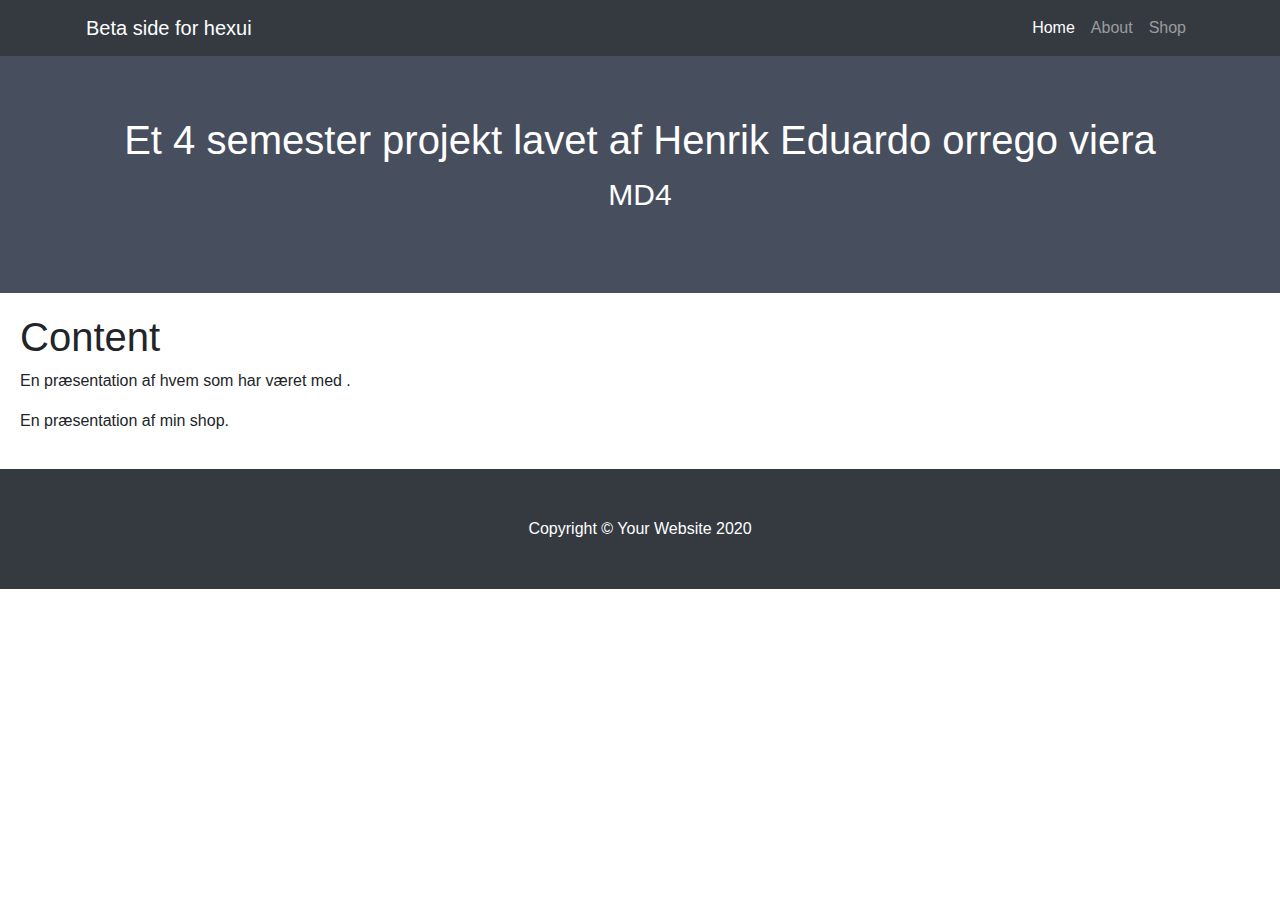
<file: index.html>
<!DOCTYPE html>
<html lang="en">

<head>

  <meta charset="utf-8">
<meta name="viewport" content="width=device-width, initial-scale=1.0">  <meta name="description" content="">
  <meta name="author" content="">

  <title>Shop Homepage - Start Bootstrap Template</title>

  <!-- Bootstrap core CSS -->
  <link href="vendor/bootstrap/css/bootstrap.min.css" rel="stylesheet">

  <!-- Custom styles for this template -->
  <link href="css/shop-homepage.css" rel="stylesheet">

</head>

<body>

  <!-- Navigation -->
  <nav class="navbar navbar-expand-lg navbar-dark bg-dark fixed-top">
    <div class="container">
      <a class="navbar-brand" href="index.html">Beta side for hexui</a>
      <button class="navbar-toggler" type="button" data-toggle="collapse" data-target="#navbarResponsive" aria-controls="navbarResponsive" aria-expanded="false" aria-label="Toggle navigation">
        <span class="navbar-toggler-icon"></span>
      </button>
      <div class="collapse navbar-collapse" id="navbarResponsive">
        <ul class="navbar-nav ml-auto">
          <li class="nav-item active">
            <a class="nav-link" href="index.html">Home
              <span class="sr-only">(current)</span>
            </a>
          </li>

          <li class="nav-item">
            <a class="nav-link" href="about-section.html">About</a>
          </li>

          <li class="nav-item">
            <a class="nav-link" href="shop-section">Shop</a>
          </li>
        </ul>
      </div>
    </div>
  </nav>
  <!DOCTYPE html>
<html lang="en">
<head>
<title>Page Title</title>
<meta charset="UTF-8">
<meta name="viewport" content="width=device-width, initial-scale=1">
<style>


/* Style the body */
body {
  font-family: Arial;
  margin: 0;
}

/* Header/Logo Title */
.header {
  padding: 60px;
  text-align: center;
  background: #474e5d;
  color: white;
  font-size: 30px;
}

/* Page Content */
.content {padding:20px;}
</style>
</head>
<body>

<div class="header">
  <h1>Et 4 semester projekt lavet af Henrik Eduardo orrego viera</h1>
  <p>MD4</p>
</div>

<div class="content">
  <h1>Content</h1>
  <p>En præsentation af hvem som har været med .</p>
  <p>En præsentation af min shop.</p>
</div>

</body>
</html>

  <!-- Footer -->
  <footer class="py-5 bg-dark">
    <div class="container">
      <p class="m-0 text-center text-white">Copyright &copy; Your Website 2020</p>
    </div>
    <!-- /.container -->
  </footer>

  <!-- Bootstrap core JavaScript -->
  <script src="vendor/jquery/jquery.min.js"></script>
  <script src="vendor/bootstrap/js/bootstrap.bundle.min.js"></script>

</body>




</html>
</file>
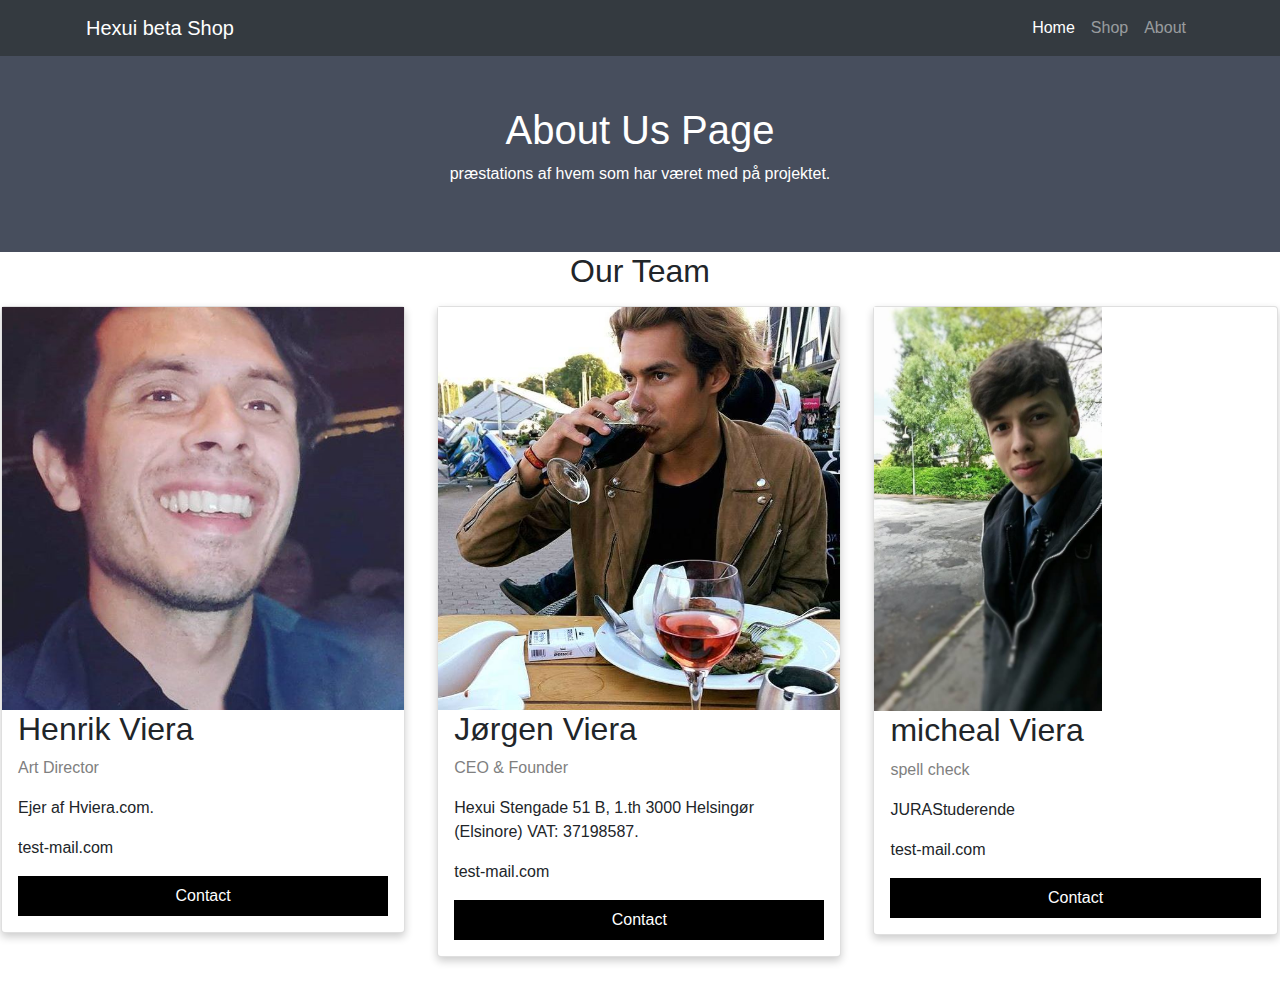
<file: about-section.html>
<!DOCTYPE html>
<html lang="en">

<head>

  <meta charset="utf-8">
  <meta name="viewport" content="width=device-width, initial-scale=1, shrink-to-fit=no">
  <meta name="description" content="">
  <meta name="author" content="">

  <title>Shop Homepage - Start Bootstrap Template</title>

  <!-- Bootstrap core CSS -->
  <link href="vendor/bootstrap/css/bootstrap.min.css" rel="stylesheet">

  <!-- Custom styles for this template -->
  <link href="css/shop-homepage.css" rel="stylesheet">

</head>

<body>

  <!-- Navigation -->
  <nav class="navbar navbar-expand-lg navbar-dark bg-dark fixed-top">
    <div class="container">
      <a class="navbar-brand" href="index.html">Hexui beta Shop</a>
      <button class="navbar-toggler" type="button" data-toggle="collapse" data-target="#navbarResponsive" aria-controls="navbarResponsive" aria-expanded="false" aria-label="Toggle navigation">
        <span class="navbar-toggler-icon"></span>
      </button>
      <div class="collapse navbar-collapse" id="navbarResponsive">
        <ul class="navbar-nav ml-auto">
          <li class="nav-item active">
            <a class="nav-link" href="index.html">Home
              <span class="sr-only">(current)</span>
            </a>
          </li>
          <li class="nav-item">
            <a class="nav-link" href="shop-section.html">Shop</a>
          </li>
          
          </li>
          <li class="nav-item">
            <a class="nav-link" href="about-section.html">About</a>
          </li>
        </ul>
      </div>
    </div>
  </nav>
  <div class="about-section">
    <h1>About Us Page</h1>
    
    <p>præstations af hvem som har været med på projektet.</p>
  </div>
  
  <h2 style="text-align:center">Our Team</h2>
  <div class="row">
    <div class="column">
      <div class="card">
        <img src="/img/HENRIK.jpg" alt="HENRIK" style="width:100%">
        <div class="container">
          <h2>Henrik Viera</h2>
          <p class="title">Art Director</p>
          <p>Ejer af Hviera.com.</p>
          <p>test-mail.com</p>
          <p><button class="button">Contact</button></p>
        </div>
      </div>
    </div>
  
    <div class="column">
      <div class="card">
        <img src="/img/JØRGEN.jpg" alt="JØRGEN" style="width:100%">
        <div class="container">
          <h2>Jørgen Viera</h2>
          <p class="title">CEO & Founder</p>
          <p>Hexui
            Stengade 51 B, 1.th
            3000 Helsingør (Elsinore)
            VAT: 37198587.</p>
          <p>test-mail.com</p>
          <p><button class="button">Contact</button></p>
        </div>
      </div>
    </div>
  
    <div class="column">
      <div class="card">
        <img src="/img/micheal.jpg" alt="John" style="width:56.5%">
        <div class="container">
          <h2>micheal Viera</h2>
          <p class="title">spell check</p>
          <p> JURAStuderende </p>
          <p>test-mail.com</p>
          <p><button class="button">Contact</button></p>
        </div>
      </div>
    </div>
  </div>

  <!-- Bootstrap core JavaScript -->
  <script src="vendor/jquery/jquery.min.js"></script>
  <script src="vendor/bootstrap/js/bootstrap.bundle.min.js"></script>

</body>

</html>
</file>
<file: css/shop-homepage.css>
/*!
 * Start Bootstrap - Shop Homepage (https://startbootstrap.com/template/shop-homepage)
 * Copyright 2013-2020 Start Bootstrap
 * Licensed under MIT (https://github.com/StartBootstrap/startbootstrap-shop-homepage/blob/master/LICENSE)
 */
body {
  padding-top: 56px;

}

header {
  padding: 60px;
  text-align: center;
  background: #1abc9c;
  color: white;
  font-size: 30px;
}




html {
  box-sizing: border-box;
}

*, *:before, *:after {
  box-sizing: inherit;
}

.column {
  float: left;
  width: 33.3%;
  margin-bottom: 16px;
  padding: 0 8px;
}

.card {
  box-shadow: 0 4px 8px 0 rgba(0, 0, 0, 0.2);
  margin: 8px;
}

.about-section {
  padding: 50px;
  text-align: center;
  background-color: #474e5d;
  color: white;
}

.container {
  padding: 0 16px;
}

.container::after, .row::after {
  content: "";
  clear: both;
  display: table;
}

.title {
  color: grey;
}

.button {
  border: none;
  outline: 0;
  display: inline-block;
  padding: 8px;
  color: white;
  background-color: #000;
  text-align: center;
  cursor: pointer;
  width: 100%;
}

.button:hover {
  background-color: #555;
}

@media screen and (max-width: 650px) {
  .column {
    width: 100%;
    display: block;
  }
}
</file>
